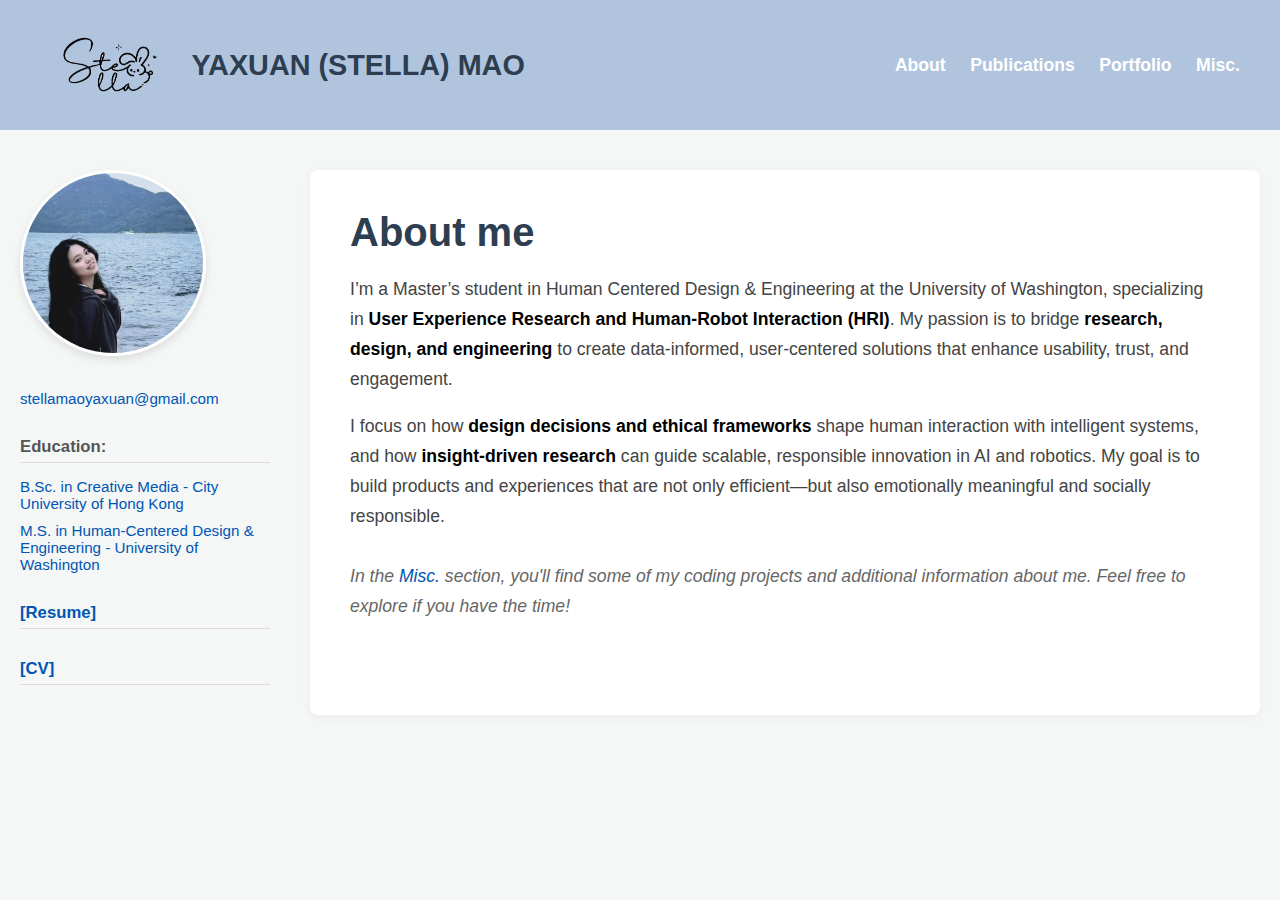
<file: about.html>
<!DOCTYPE html>
<html lang="en">
<head>
    <meta charset="UTF-8">
    <meta name="viewport" content="width=device-width, initial-scale=1.0">
    <title>YAXUAN (STELLA) MAO - HCI Researcher</title>
    <link rel="stylesheet" href="style.css">
</head>
<body>

    <div id="header-placeholder"></div>

    <div class="container">
        <div id="sidebar-placeholder" style="flex: 1; max-width: 250px;"></div>

        <main class="main-content">
            <h1>About me</h1>
            <div class="intro-text">
                <p>I’m a Master’s student in Human Centered Design & Engineering at the University of Washington, specializing in <span class="highlight">User Experience Research and Human-Robot Interaction (HRI)</span>. My passion is to bridge <span class="highlight">research, design, and engineering</span> to create data-informed, user-centered solutions that enhance usability, trust, and engagement.</p> 
                
                <p>I focus on how <span class="highlight">design decisions and ethical frameworks</span> shape human interaction with intelligent systems, and how <span class="highlight">insight-driven research</span> can guide scalable, responsible innovation in AI and robotics. My goal is to build products and experiences that are not only efficient—but also emotionally meaningful and socially responsible.</p>

                <p style="font-style: italic; margin-top: 30px; color: #666;">
                    In the <a href="misc.html">Misc.</a> section, you'll find some of my coding projects and additional information about me. Feel free to explore if you have the time!
                </p>
            </div>
        </main>
    </div>

    <script src="layout.js"></script>

</body>
</html>
</file>
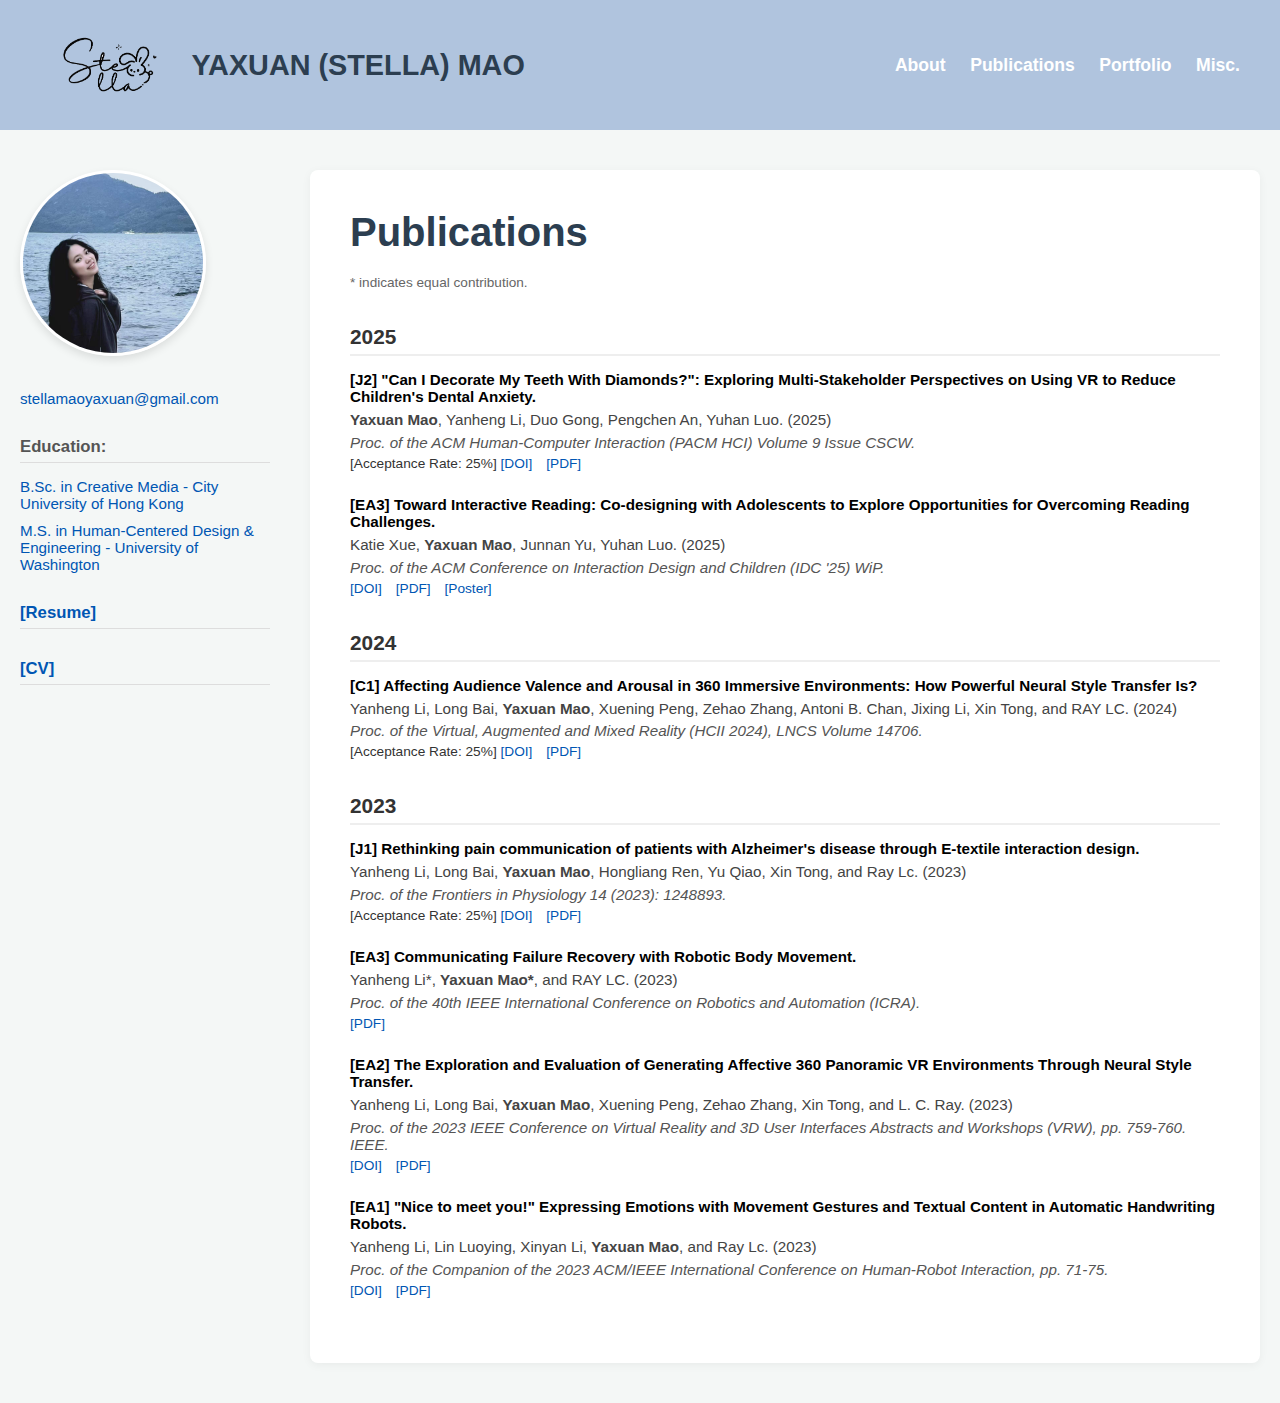
<file: publication.html>
<!DOCTYPE html>
<html lang="en">
<head>
    <meta charset="UTF-8">
    <meta name="viewport" content="width=device-width, initial-scale=1.0">
    <title>Publications - YAXUAN (STELLA) MAO</title>
    <link rel="stylesheet" href="style.css">
</head>
<body>

    <div id="header-placeholder"></div>

    <div class="container">
        <div id="sidebar-placeholder" style="flex: 1; max-width: 250px;"></div>

        <main class="main-content">
            <h1>Publications</h1>
            <p class="note">* indicates equal contribution.</p>

            <div class="year-header">2025</div>

            <div class="pub-item">
                <span class="pub-title">[J2] "Can I Decorate My Teeth With Diamonds?": Exploring Multi-Stakeholder Perspectives on Using VR to Reduce Children's Dental Anxiety.</span>
                <div class="pub-authors"><b>Yaxuan Mao</b>, Yanheng Li, Duo Gong, Pengchen An, Yuhan Luo. (2025)</div>
                <div class="pub-venue">Proc. of the ACM Human-Computer Interaction (PACM HCI) Volume 9 Issue CSCW.</div>
                <div class="pub-links">
                    <span>[Acceptance Rate: 25%]</span>
                    <a href="#" target="_blank">[DOI]</a>
                    <a href="#" target="_blank">[PDF]</a>
                </div>
            </div>

            <div class="pub-item">
                <span class="pub-title">[EA3] Toward Interactive Reading: Co-designing with Adolescents to Explore Opportunities for Overcoming Reading Challenges.</span>
                <div class="pub-authors">Katie Xue, <b>Yaxuan Mao</b>, Junnan Yu, Yuhan Luo. (2025)</div>
                <div class="pub-venue">Proc. of the ACM Conference on Interaction Design and Children (IDC '25) WiP.</div>
                <div class="pub-links">
                    <a href="#" target="_blank">[DOI]</a>
                    <a href="#" target="_blank">[PDF]</a>
                    <a href="#" target="_blank">[Poster]</a>
                </div>
            </div>

            <div class="year-header">2024</div>

            <div class="pub-item">
                <span class="pub-title">[C1] Affecting Audience Valence and Arousal in 360 Immersive Environments: How Powerful Neural Style Transfer Is?</span>
                <div class="pub-authors">Yanheng Li, Long Bai, <b>Yaxuan Mao</b>, Xuening Peng, Zehao Zhang, Antoni B. Chan, Jixing Li, Xin Tong, and RAY LC. (2024)</div>
                <div class="pub-venue">Proc. of the Virtual, Augmented and Mixed Reality (HCII 2024), LNCS Volume 14706.</div>
                <div class="pub-links">
                    <span>[Acceptance Rate: 25%]</span>
                    <a href="#" target="_blank">[DOI]</a>
                    <a href="#" target="_blank">[PDF]</a>
                </div>
            </div>

            <div class="year-header">2023</div>

            <div class="pub-item">
                <span class="pub-title">[J1] Rethinking pain communication of patients with Alzheimer's disease through E-textile interaction design.</span>
                <div class="pub-authors">Yanheng Li, Long Bai, <b>Yaxuan Mao</b>, Hongliang Ren, Yu Qiao, Xin Tong, and Ray Lc. (2023)</div>
                <div class="pub-venue">Proc. of the Frontiers in Physiology 14 (2023): 1248893.</div>
                <div class="pub-links">
                    <span>[Acceptance Rate: 25%]</span>
                    <a href="#" target="_blank">[DOI]</a>
                    <a href="#" target="_blank">[PDF]</a>
                </div>
            </div>

            <div class="pub-item">
                <span class="pub-title">[EA3] Communicating Failure Recovery with Robotic Body Movement.</span>
                <div class="pub-authors">Yanheng Li*, <b>Yaxuan Mao*</b>, and RAY LC. (2023)</div>
                <div class="pub-venue">Proc. of the 40th IEEE International Conference on Robotics and Automation (ICRA).</div>
                <div class="pub-links">
                    <a href="#" target="_blank">[PDF]</a>
                </div>
            </div>

            <div class="pub-item">
                <span class="pub-title">[EA2] The Exploration and Evaluation of Generating Affective 360 Panoramic VR Environments Through Neural Style Transfer.</span>
                <div class="pub-authors">Yanheng Li, Long Bai, <b>Yaxuan Mao</b>, Xuening Peng, Zehao Zhang, Xin Tong, and L. C. Ray. (2023)</div>
                <div class="pub-venue">Proc. of the 2023 IEEE Conference on Virtual Reality and 3D User Interfaces Abstracts and Workshops (VRW), pp. 759-760. IEEE.</div>
                <div class="pub-links">
                    <a href="#" target="_blank">[DOI]</a>
                    <a href="#" target="_blank">[PDF]</a>
                </div>
            </div>

            <div class="pub-item">
                <span class="pub-title">[EA1] "Nice to meet you!" Expressing Emotions with Movement Gestures and Textual Content in Automatic Handwriting Robots.</span>
                <div class="pub-authors">Yanheng Li, Lin Luoying, Xinyan Li, <b>Yaxuan Mao</b>, and Ray Lc. (2023)</div>
                <div class="pub-venue">Proc. of the Companion of the 2023 ACM/IEEE International Conference on Human-Robot Interaction, pp. 71-75.</div>
                <div class="pub-links">
                    <a href="#" target="_blank">[DOI]</a>
                    <a href="#" target="_blank">[PDF]</a>
                </div>
            </div>

        </main>
    </div>

    <script src="layout.js"></script>

</body>
</html>
</file>
<file: style.css>
/* --- Global Settings --- */
body {
    margin: 0;
    font-family: -apple-system, BlinkMacSystemFont, "Segoe UI", Roboto, Helvetica, Arial, sans-serif;
    background-color: #f4f7f6;
    color: #333;
}
a { color: #0056b3; text-decoration: none; }
a:hover { text-decoration: underline; }

/* --- Header & Navigation --- */
header {
    background-color: #b0c4de;
    padding: 20px 40px;
    display: flex;
    justify-content: space-between;
    align-items: center;
}
.site-title {
    font-size: 1.8em;
    font-weight: bold;
    color: #2c3e50;
    display: flex;
    align-items: center;
}
.site-logo { 
    height: 90px;
    width: auto;
    margin-right: 2px; 
}
nav a {
    margin-left: 20px;
    font-weight: bold;
    color: #fff;
    font-size: 1.1em;
    transition: color 0.3s ease; 
}
nav a:hover {
    color: #2c3e50; 
    text-decoration: none;
}
nav a.active {
    color: #2c3e50; 
}

/* --- Layout (Updated Width) --- */
.container {
    max-width: 1300px;
    margin: 40px auto;
    display: flex;
    gap: 40px;
    padding: 0 20px;
}

/* --- Sidebar --- */
.sidebar {
    flex: 1;
    max-width: 250px;
    text-align: left;
}
.avatar {
    width: 180px;
    height: 180px;
    border-radius: 50%;
    object-fit: cover;
    border: 3px solid white;
    box-shadow: 0 4px 8px rgba(0,0,0,0.1);
    margin-bottom: 20px;
}
.sidebar-section {
    margin-bottom: 30px;
    font-size: 0.95em;
}
.sidebar-section h3 {
    font-size: 1.1em;
    border-bottom: 1px solid #ddd;
    padding-bottom: 5px;
    margin-bottom: 15px;
    color: #555;
}
.sidebar-section p { margin: 10px 0; }

/* --- Main Content Container --- */
.main-content {
    flex: 3;
    background: white;
    padding: 40px;
    border-radius: 8px;
    box-shadow: 0 2px 10px rgba(0,0,0,0.05);
}

/* --- Styles for About Page --- */
.main-content h1 {
    font-size: 2.5em; /* About页的大标题稍微大一点 */
    margin-top: 0;
    color: #2c3e50;
    margin-bottom: 20px;
}
.intro-text {
    font-size: 1.1em;
    line-height: 1.7;
    color: #444;
}
.highlight { font-weight: bold; color: #000; }

/* --- Styles for Publications Page --- */
/* 为了兼容，我们可以专门给 Publications 的标题一个特殊的类，或者共用上面的 h1 */
/* 下面是 Publications 列表的专用样式 */
.note { font-size: 0.85em; color: #666; margin-bottom: 30px; }
.year-header {
    font-size: 1.3em;
    font-weight: bold;
    margin-top: 35px;
    margin-bottom: 15px;
    color: #333;
    border-bottom: 2px solid #eee;
    padding-bottom: 5px;
}
.pub-item { margin-bottom: 25px; font-size: 0.95em; }
.pub-title { font-weight: bold; font-size: 1em; color: #000; margin-bottom: 4px; display: block; }
.pub-authors { color: #444; margin: 2px 0; line-height: 1.5; }
.pub-venue { font-style: italic; color: #555; margin-bottom: 5px; }
.pub-links { font-size: 0.9em; }
.pub-links a { margin-right: 10px; color: #0056b3; }

/* --- Mobile Settings --- */
@media (max-width: 768px) {
    .container { flex-direction: column; }
    .sidebar { max-width: 100%; text-align: center; }
    header { flex-direction: column; text-align: center; }
    nav { margin-top: 20px; }
}

/* --- Portfolio Page Styles --- */

/* Single Portfolio Item Container: Flexbox for left-image/right-text layout */
.portfolio-item {
    display: flex;
    gap: 30px; /* Space between image and text */
    margin-bottom: 50px; /* Space between projects */
    align-items: flex-start; /* Align to top */
    border-bottom: 1px solid #eee; /* Optional: Separator line */
    padding-bottom: 30px;
}

/* Remove border for the last item */
.portfolio-item:last-child {
    border-bottom: none;
}

/* Left Thumbnail Image Styles */
.portfolio-thumb {
    width: 280px; /* Fixed width */
    height: 180px; /* Fixed height for uniformity */
    object-fit: cover; /* Crop image to fit without distortion */
    border-radius: 6px; /* Rounded corners */
    box-shadow: 0 2px 8px rgba(0,0,0,0.1);
    flex-shrink: 0; /* Prevent image from shrinking */
    transition: transform 0.3s ease;
}

/* Zoom effect on hover */
.portfolio-thumb:hover {
    transform: scale(1.02);
}

/* Right Content Area */
.portfolio-info {
    flex: 1; /* Take up remaining width */
}

/* Project Title Link */
.portfolio-title a {
    font-size: 1.4em;
    font-weight: bold;
    color: #2c3e50;
    text-decoration: none;
    display: block;
    margin-bottom: 8px;
}

.portfolio-title a:hover {
    color: #0056b3; /* Color change on hover */
}

/* Meta Data (Date | Category) */
.portfolio-meta {
    font-size: 0.85em;
    color: #888;
    text-transform: uppercase;
    letter-spacing: 0.5px;
    margin-bottom: 15px;
    font-weight: 500;
}

/* Description Text */
.portfolio-desc {
    font-size: 1em;
    line-height: 1.6;
    color: #555;
    margin-bottom: 15px;
}

/* 'Read More' Link Styles */
.read-more {
    font-size: 0.95em;
    font-weight: bold;
    color: #0056b3;
}

/* Mobile Responsiveness: Stack vertically on small screens */
@media (max-width: 768px) {
    .portfolio-item {
        flex-direction: column;
    }
    .portfolio-thumb {
        width: 100%; /* Full width on mobile */
        height: auto;
        aspect-ratio: 16/9;
    }
}

.link-row{
  display: inline-flex;
  align-items: center;
  gap: 0px;
}

.link-row .dot{
  display: inline-block;
  width: 5px;
  height: 5px;
  border-radius: 50%;
  background: currentColor;
  opacity: 0.8;
}

.link-row .dot{ transform: translateX(-5px); }
</file>
